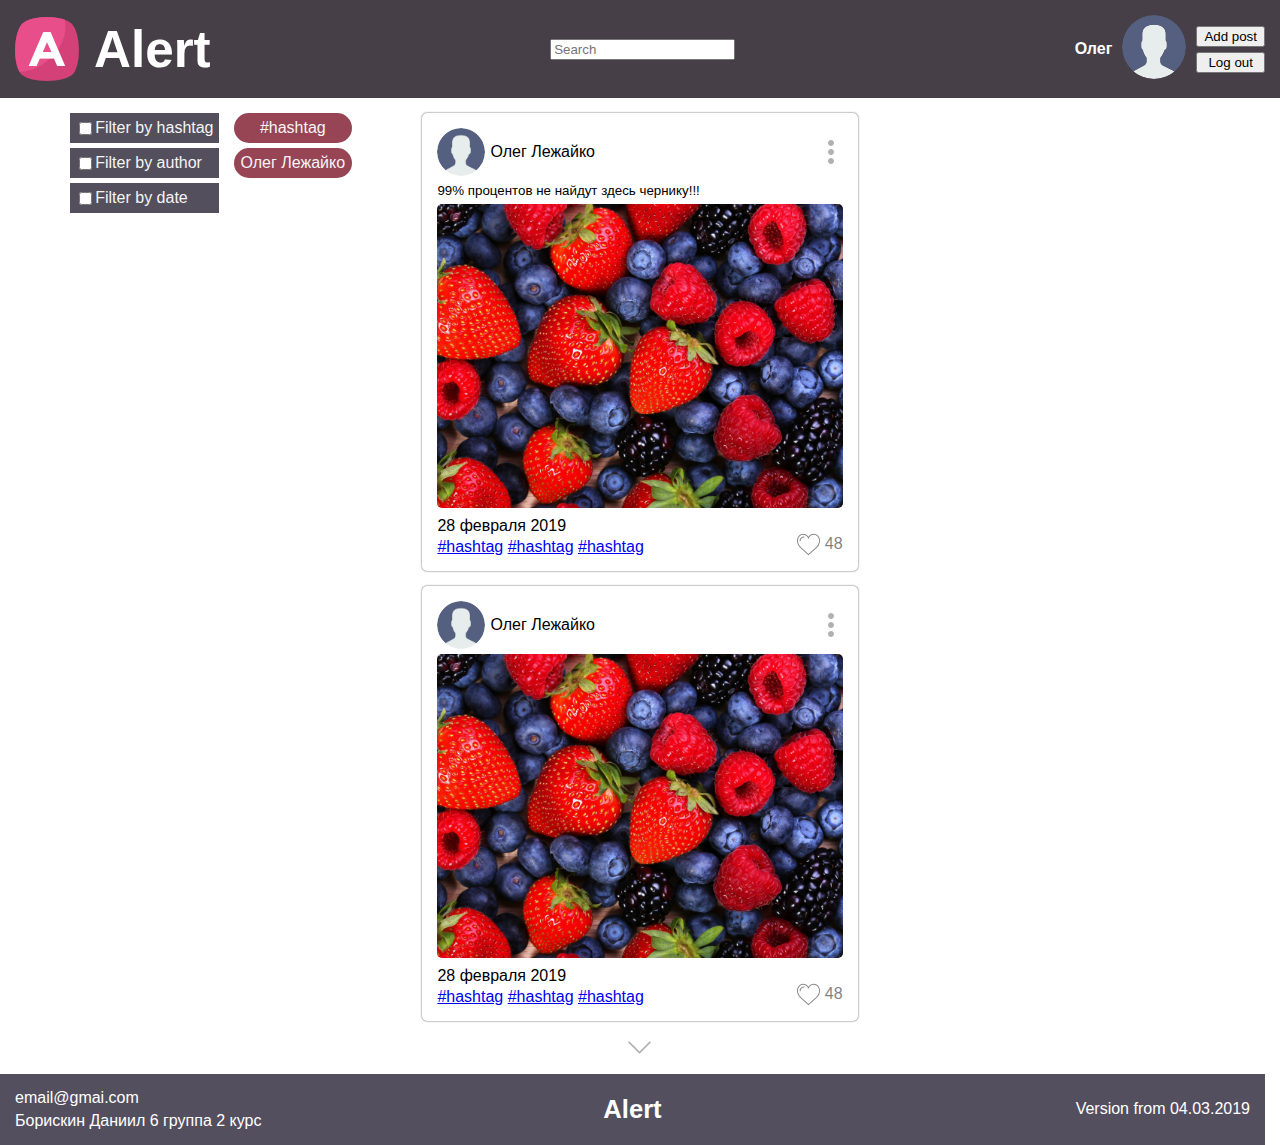
<file: index.html>
<!DOCTYPE html>
<html lang="en">

<head>
    <meta charset="UTF-8">
    <meta name="viewport" content="width=device-width">
    <title>Alert</title>
    <link rel="stylesheet" type="text/css" href="styles.css">
</head>

<body>
    <div class="app">
        <header>
            <div class="title">
                <img alt="Logo" src="img/logo.png">
                <h1>Alert</h1>
            </div>

            <div class="search-container">
                <input type="text" placeholder="Search">
            </div>

            <div class="user-container">
                <span class="user-name">Олег</span>
                <div class="user-photo">
                    <img alt="Photo" src="img/user.png">
                </div>
                <div class="buttons-group">
                    <button class="add-post-button but1">Add post</button>
                    <button class="log-out-button">Log out</button>
                </div>
            </div>
        </header>

        <main>
            <div class="filter-container">
                <div class="filter-checkboxes">
                    <div class="filter-checkbox">
                        <input type="checkbox">
                        <span>Filter by hashtag</span>

                    </div>
                    <div class="filter-checkbox">
                        <input type="checkbox">
                        <span>Filter by author</span>

                    </div>
                    <div class="filter-checkbox">
                        <input type="checkbox">
                        <span>Filter by date</span>

                    </div>
                </div>
                <div class="filter-criteria">
                    <div class="criteria">
                        <span>#hashtag</span>
                    </div>
                    <div class="criteria">
                        <span>Олег Лежайко</span>
                    </div>
                </div>
            </div>
            <div class="post-container">
                <div class="post">
                    <div class="post-header">
                        <div class="user-info-wrapper">
                            <img class="post-user-avatar" src="img/user.png">
                            <span>Олег Лежайко</span>
                        </div>
                        <img class="post-header-menu" src="img/menu.png">
                    </div>
                    <div class="post-description">
                        <small>99% процентов не найдут здесь чернику!!!</small>
                    </div>
                    <div class="post-photo">
                        <img src="img/picture2_skolko-jagod-sobe_342560_p0.jpg">
                    </div>
                    <div class="post-footer">
                        <div class="post-footer-data">
                            <span class="date-container">28 февраля 2019</span>
                            <div class="hashtag-container">
                                <a href="#">#hashtag</a>
                                <a href="#">#hashtag</a>
                                <a href="#">#hashtag</a>
                            </div>
                        </div>
                        <div class="like">
                            <div class="like-container">
                                <img src="img/like.png">
                                <span class="like-counter">48</span>
                            </div>
                        </div>
                    </div>
                </div>
                <!--  -->
                <!-- <div class="post">
                    <div class="post-header">
                        <div class="user-info-wrapper">
                            <img class = "post-user-avatar" src="img/user.png">
                            <span>Олег Лежайко</span>
                        </div>
                        <img class = "post-header-menu" src = "img/menu.png">
                    </div>
                    <div class="post-photo">
                        <img src = "img/picture2_skolko-jagod-sobe_342560_p0.jpg">
                    </div>
                    <div class="post-footer">
                        <div class="post-footer-data">
                            <span class="date-container">28 февраля 2019</span>
                            <span class="hashtag-container">
                                <a href = "#">#hashtag</a>
                                <a href = "#">#hashtag</a>
                                <a href = "#">#hashtag</a>
                            </span>
                        </div>
                        <div class="like">
                            <div class="like-container">
                                <img src = "img/like.png">
                                <span class = "like-counter">48</span>
                            </div>
                        </div>
                    </div>
                </div> -->
                <!--  -->
                <div class="post">
                    <div class="post-header">
                        <div class="user-info-wrapper">
                            <img class="post-user-avatar" src="img/user.png">
                            <span>Олег Лежайко</span>
                        </div>
                        <img class="post-header-menu" src="img/menu.png">
                    </div>
                    <div class="post-photo">
                        <img src="img/picture2_skolko-jagod-sobe_342560_p0.jpg">
                    </div>
                    <div class="post-footer">
                        <div class="post-footer-data">
                            <span class="date-container">28 февраля 2019</span>
                            <span class="hashtag-container">
                                <a href="#">#hashtag</a>
                                <a href="#">#hashtag</a>
                                <a href="#">#hashtag</a>
                            </span>
                        </div>
                        <div class="like">
                            <div class="like-container">
                                <img src="img/like.png">
                                <span class="like-counter">48</span>
                            </div>
                        </div>
                    </div>
                </div>
                <div class="load-more">
                    <img src="img/down-chevron.png">
                </div>

            </div>
            <div class="empty">
                <!-- Якорь вверх, якорь вниз -->
            </div>
        </main>

        <footer>
            <div class="student-wrapper">
                <span class="email">email@gmai.com</span>
                <span>Борискин Даниил 6 группа 2 курс</span>
            </div>
            <div class="label-wrapper">
                <h3>Alert</h3>
            </div>
            <div class="version">
                <span>Version from 04.03.2019</span>
            </div>
        </footer>
    </div>
</body>

</html>
</file>
<file: styles.css>
body{
    width: 100vw;
    min-width: 300px;
    height: 100vh;
    margin: 0;
    font-size: 16px;
    font-family: Arial, Helvetica, sans-serif;
    overflow-x: hidden;

}

div.app{
    width: 100%;
    height: 100%;
}

header{
    z-index: 10;
    display: flex;
    padding: 15px 0 15px 0;
    background-color: #463F47;
    align-items: center;
    justify-content: space-between;
    /* position: fixed;
    left: 0;
    top: 0;
    width: 100%; */
}

div.title{
    margin-left: 15px;
    display: flex;
    font-size: 1.6em;
    align-items: center;
}

div.title h1{
    margin: 0 0 0 15px;
    color: white;

}

div.search-container{

}

div.user-container{
    margin-right: 15px;
    display: flex;
    align-items: center;
}

div.user-container span.user-name{
    font-weight: 600;
    color: white;
    margin-right:10px;
}

div.user-photo{

}

div.user-photo img{
    border-radius: 50%;
}

div.buttons-group{
    display: flex;
    flex-direction: column;
    margin-left: 10px;
}

div.buttons-group button.add-post-button{

}

button.but1{
    margin-bottom: 5px;
}

div.buttons-group button.log-out-button{

}

main{
    width:100vw;
    display: flex;
}

div.filter-container{
    /* flex-grow: 1; */
    margin-top: 15px;
    width: 33%;
    display: flex;
    justify-content: center;
    color: whitesmoke;
}

div.filter-checkboxes{
    display: flex;
    flex-direction: column;
    margin-right: 15px;
}

div.filter-checkbox{
    display: flex;
    background-color: #534f5d;
    height: 20px;
    padding: 5px;
    margin-bottom: 5px;
    align-items: center;
}

div.filter-criteria{
    display: flex;
    flex-direction: column;
}

div.criteria{
    display: flex;
    background-color: #974454;
    height: 20px;
    padding: 5px 7px;
    border-radius: 15px;
    margin-bottom: 5px;
    justify-content: center;
    align-items: center;
}

div.post-container{
    /* flex-grow: 15; */
    width: 34%;
    display: flex;
    justify-content: center;
    flex-direction: column;
}


div.empty{
    /* flex-grow: 1; */
    width: 33%;
}

div.post{
    display: flex;
    flex-direction: column;
    padding: 15px;
    /* border-left: 1px solid #463F47;
    border-right: 1px solid #463F47; */
    box-shadow: 0 0 2px #463F47;
    margin-top: 15px;
    border-radius: 5px;
}

div.post-header{
    display: flex;
    align-items: center;
    justify-content: space-between;
}
div.post-header div.user-info-wrapper{
    display: flex;
    align-items: center;
}
div.user-info-wrapper img.post-user-avatar{
    border-radius: 50%;
    width: 48px;
    margin-right: 5px;
}

img.post-header-menu{
    opacity: 0.3;
}

img.post-header-menu:hover{
    opacity: 1;
    cursor: pointer;
}

div.post-description{
    margin-top:5px;
}

div.post-photo{
    margin-top: 5px;
    margin-bottom: 5px;
}

div.post-photo img{
    width: 100%;
    border-radius: 5px;
}

div.post-footer{
    display: flex;
    justify-content: space-between;
}

div.post-footer-data{
    display: flex;
    flex-direction: column;
}

div.post-footer-data span.date-container{
    margin-bottom: 3px;
}

div.post-footer-data div.hashtag-container{

}

div.hashtag-container a{

}

div.post-footer div.like{
    display: flex;
    align-items: flex-end;
}

div.like div.like-container{
    display: flex;
    align-items: center;
    opacity: 0.5;
}

div.like div.like-container:hover{
    display: flex;
    align-items: center;
    opacity: 1;
    cursor: pointer;
}

div.like-container img{
    margin-right: 5px;
}

div.like-container img:hover{
    margin-right: 5px;
}

div.like-container span.like-counter{

}

div.load-more{
    display: flex;
    justify-content: center;
    margin-top: 15px;
    margin-bottom: 15px;
}

div.load-more img{
    opacity: 0.3;
}

div.load-more img:hover{
    opacity: 1;
    cursor: pointer;
}

footer{
    display: flex;
    padding: 15px;
    background-color: #544F5F;
    align-items: center;
    color: #ffffff;
    justify-content: space-between;
    margin-right: 15px;
}

footer div.student-wrapper{
    display: flex;
    flex-direction: column;
    width: 33%;
}

span.email{
    margin-bottom: 5px;
}

footer div.label-wrapper{
    width: 34%;   
    display: flex;
    justify-content: center;
}

div.label-wrapper h3{
    font-size: 1.6em;
    margin: 0;
}

footer div.version{
    width: 33%;
    display: flex;
    justify-content: flex-end;
}

div.version span{
    float: right;
}

@media (max-width: 900px) {
    div.filter-checkboxes, div.filter-criteria{
        display: none;
    }
    div.filter-container, div.empty{
        width: 25%;
    }
    div.post-container{
        width: 50%;
    }
}

@media (max-width: 650px) {
    div.filter-checkboxes, div.filter-criteria, div.user-container span.user-name{
        display: none;
    }
    div.filter-container, div.empty{
        width: 12.5%;
    }
    div.post-container{
        width: 75%;
    }
}

@media (max-width: 550px) {
    div.title h1{
        display: none;
    }
}

@media (max-width: 400px) {
    div.title img, div.user-photo img{
        width: 32px;
    }

    div.filter-checkboxes, div.filter-criteria{
        display: none;
    }
    div.filter-container, div.empty{
        width: 5%;
    }
    div.post-container{
        width: 90%;
    }
    div.student-wrapper, div.version{
        font-size: 0.8em;
    }
}

@media (max-width: 340px){
    button.add-post-button, button.log-out-button{
        font-size: 0.6em;
    }
}
</file>
